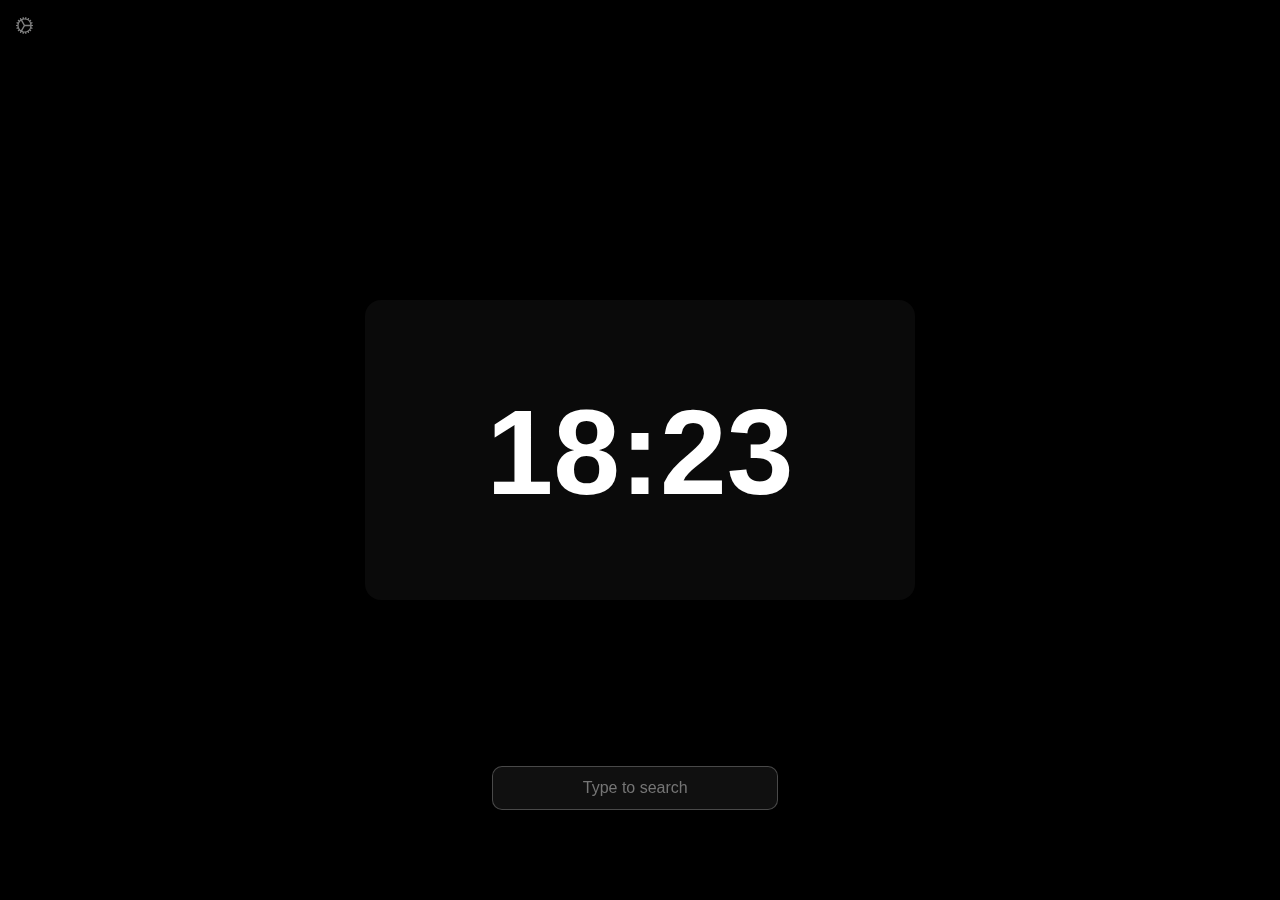
<file: Chrome/index.html>
<!DOCTYPE html>
<html lang="en">
<head>
    <meta charset="UTF-8">
    <meta http-equiv="X-UA-Compatible" content="IE=edge">
    <meta name="viewport" content="width=device-width, initial-scale=1.0">
    <title>New Tab</title>
    <link rel="stylesheet" href="style.css">

</head>
<body id="body">
    <div class="bbackground" id="bgimage"></div>
    <div class="hbackground">
        <div id="hour" class="hour"></div>
    </div>
    
    <div class="searchbardiv">
        <div id="form" class="searchbardiv"> 
            <input placeholder="Type to search" type="text" value="" class="searchbar" id="seachbar">
        </div>
    <div>
    <button type="button" class="config" id="config">
        <span class="button_icon">
            <img src="resources/cog.svg" alt="cog" class="config">
        </span>
    </button>
    </div>
    <div class="fullscreen" id="hid" hidden>
    </div>
    <div id="configpane" class="pane" hidden>
        <div class="searchon">
            <h2>Search Bar</h2>
            <label class="switch" >
                <input type="checkbox" id="checkbox">
                <span class="slider round"></span>
              </label>
             </label>
        </div>
        </div>
    </div>
    <section hidden>

        </div>
        <div id="photo">
        </div>
    </section>
    <footer>
    </footer>
    <script src="script.js"></script>
</html>
</file>
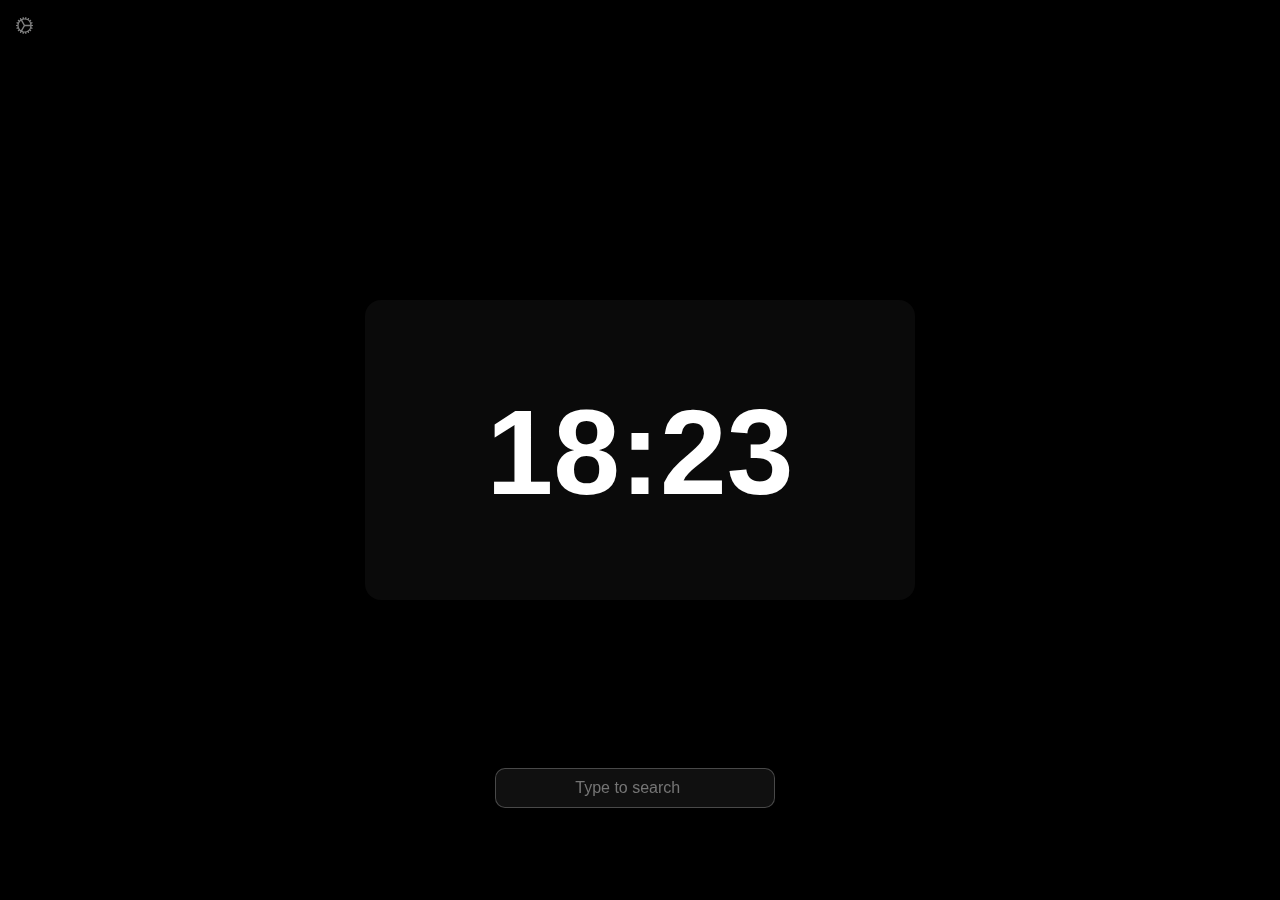
<file: Firefox/index.html>
<!DOCTYPE html>
<html lang="en">
<head>
    <meta charset="UTF-8">
    <meta http-equiv="X-UA-Compatible" content="IE=edge">
    <meta name="viewport" content="width=device-width, initial-scale=1.0">
    <title>New Tab</title>
    <link rel="stylesheet" href="style.css">

</head>
<body id="body">
    <div class="bbackground" id="bgimage"></div>
    <div class="hbackground">
        <div id="hour" class="hour"></div>
    </div>
    
    <div class="searchbardiv">
        <div id="form" class="searchbardiv"> 
            <input placeholder="Type to search" type="search" value="" class="searchbar" id="seachbar">
        </div>
    <div>
    <button type="button" class="config" id="config">
        <span class="button_icon">
            <img src="resources/cog.svg" alt="cog" class="config">
        </span>
    </button>
    </div>
    <div class="fullscreen" id="hid" hidden>
    </div>
    <div id="configpane" class="pane" hidden>
        <div class="searchon">
            <h2>Search Bar</h2>
            <label class="switch" >
                <input type="checkbox" id="checkbox">
                <span class="slider round"></span>
              </label>
             </label>
        </div>
        </div>
    </div>
    <section hidden>

        </div>
        <div id="photo">
        </div>
    </section>
    <footer>
    </footer>
    <script src="script.js"></script>
</html>
</file>
<file: Chrome/style.css>
body {
    background-color: rgb(0, 0, 0);
    font: normal 12pt Arial;
}

.bbackground {
    width: 100%;
    height: 100%;
}

.hbackground {
    background-color: rgba(94, 94, 94, 0.1);
    border-radius: 16px;
    width: 550px;
    height: 300px;
    box-shadow: 0 15px 25px rgba(0, 0, 0, 0.486);
    backdrop-filter: blur(16px);
    display: inline-block;
    text-align: center;
    position: absolute;
    left: 50%;
    top: 50%;
    transform: translate(-50%, -50%);
    max-width: 100%;
    max-height: 100%;
    overflow: hidden;
    animation: apexContainerAnimation 200ms;
  }
  
  @keyframes apexContainerAnimation {
      0% {
          transform: scaleY(0);
          transform: translate(-50%, -50%)
      }
      100% {
          transform: scaleY(1);
          transform: translate(-50%, -50%)
      }
  }

  

.hour {
    font: normal 120px Arial;
    font-weight: bold;
    color: white;
    position: relative;
    margin-top: 15%;

}

footer {
    color: white;
    text-align: center;
    font-style: italic;
    position: absolute;
    top: 45%;

}

swapingimages {
    height: 20px;
    width: 20px;

}

.config {
    border: none;
    background-color: rgba(240, 248, 255, 0);
    filter: invert(.5) hue-rotate(175deg);
    font-size: 16pt;
    transition: filter 1s;
    cursor: pointer;
    position: absolute;
    height: 16pt;
    margin-top: -0.3%;
    
     
}

.config:hover {
    filter: invert(.9);
}

.pane {
    position: fixed;
    background-color: white;
    color: black;
    width: 360px;
    height: 860px;
    border-radius: 16px;
}


.fullscreen {
    position: absolute;
    width: 78%;
    height: 95%;
    margin-left: 19%;
    cursor: pointer;
}

.bgtitle {
    font-size: 26px;
    margin-top: 30%;
    margin-left: 4%;
}

select {
    appearance: none;
    outline: 0;
    border: 0;
    box-shadow: none;
    flex: 1;
    padding: 0 1em;
    background-image: none;
    cursor: pointer;
  }
  
  .select {
    margin-left: 1em;
    position: relative;
    display: flex;
    width: 25em;
    height: 3em;
    border-radius: .25em;
    overflow: hidden;
    
  }
  .select::after {
    content: '\25BC';
    position: absolute;
    top: 0;
    right: 0;
    padding: 1em;
    background-color: #34495e;
    transition: .25s all ease;
    pointer-events: none;
  }

 .frame1 {
    margin-left: 10px;
    margin-top: 20px;
    position: absolute;
    background-color: #E9E9ED;
    height: 200px;
    width: 339px;
    border-radius: .25em;
 }
 
  .unsplash {
    position: fixed;
    font-size: 12pt;
    margin-left: 10px;
    margin-top: 15px
 }

 .radio1 {
    margin-top: 55px;
    margin-left: 10px;
 }

 .radio2 {
    margin-top: 20px;
    margin-left: 10px;
 }

 .tagsname {
    margin-left: 10px;
 }

 .tags {
    margin-left: 10px;
 }

 .uploadim {
    margin-left: 10px;
    margin-top: 20px;
    position: absolute;
    background-color: #E9E9ED;
    height: 200px;
    width: 339px;
    border-radius: .25em;
 }

 .uptxt {
    position: fixed;
    font-size: 12pt;
    margin-left: 10px;
    margin-top: 15px
 }

 .browseframe {
    margin-left: 2px;
    background-color: rgb(233, 233, 237);
    border-color: rgba(0, 0, 0, 0.322);
    width: 300px;
    height: 35px;
    margin-left: 17px;
    margin-top: 100px;
    border-style: solid;
    border-radius: 5px;
    border-width: 1px;
}

.browsebutton {
    margin-top: 5.5px;
    margin-left: 5px;
}

.browseresult {
    position: absolute;
    margin-left: 170px;
}

.filename {
    margin-left: 150px;
    margin-top: -19px;
    font-size: 11pt;
}

.solid {
    margin-left: 10px;
    margin-top: 20px;
    position: absolute;
    background-color: #E9E9ED;
    height: 200px;
    width: 339px;
    border-radius: .25em;
}

.sdtxt {
    position: fixed;
    font-size: 12pt;
    margin-left: 10px;
    margin-top: 15px
}

.picker {
    margin-left: 10px;
    margin-top: 75px;
}

.colortxt {
    position: absolute;
    font-size: 10pt;
    margin-top:55px;
    margin-left: 10px;
}

.searchbar {
    position: relative;
    text-align: center;
    left: 50%;
    top: 96%;
    transform: translate(-50%, -50%);
    max-width: 100%;
    max-height: 100%;
    height: 40px;
    width: 280px;
    border-color: rgba(255, 255, 255, 0.24);
    border-style: solid;
    border-width: 1px;
    border-radius: 10px;
    background-color: rgba(94, 94, 94, 0.171);
    backdrop-filter: blur(16px);
    color: rgb(255, 255, 255);
    overflow: hidden;
    font-size: 12pt;
    


}

.searchbardiv {
    height: 95%;
    width: 99%;
    position: absolute;
    overflow: hidden;
}

.searchon {
    position: absolute;
    font-size: 12pt;
    margin-left: 10px;
    margin-top: 100px
}

.switch {
    position: relative;
    display: inline-block;
    width: 40px;
    height: 22px;
  }
  
  .switch input {
    opacity: 0;
    width: 0;
    height: 0;
  }
  
  .slider {
    position: absolute;
    cursor: pointer;
    top: 0;
    left: 0;
    right: 0;
    bottom: 0;
    background-color: #ccc;
    -webkit-transition: .4s;
    transition: .4s;
  }
  
  .slider:before {
    position: absolute;
    content: "";
    height: 13px;
    width: 13px;
    left: 4px;
    bottom: 4.5px;
    background-color: white;
    -webkit-transition: .4s;
    transition: .4s;
  }
  
  input:checked + .slider {
    background-color: #2196F3;
  }
  
  input:focus + .slider {
    box-shadow: 0 0 1px #2196F3;
  }
  
  input:checked + .slider:before {
    -webkit-transform: translateX(19px);
    -ms-transform: translateX(19px);
    transform: translateX(19px);
  }
  
  .slider.round {
    border-radius: 34px;
  }
  
  .slider.round:before {
    border-radius: 50%;
  }
</file>
<file: Firefox/style.css>
body {
    background-color: rgb(0, 0, 0);
    font: normal 12pt Arial;
}

.bbackground {
    width: 100%;
    height: 100%;
}

.hbackground {
    background-color: rgba(94, 94, 94, 0.1);
    border-radius: 16px;
    width: 550px;
    height: 300px;
    box-shadow: 0 15px 25px rgba(0, 0, 0, 0.486);
    backdrop-filter: blur(16px);
    display: inline-block;
    text-align: center;
    position: absolute;
    left: 50%;
    top: 50%;
    transform: translate(-50%, -50%);
    max-width: 100%;
    max-height: 100%;
    overflow: hidden;
    animation: apexContainerAnimation 200ms;
  }
  
  @keyframes apexContainerAnimation {
      0% {
          transform: scaleY(0);
          transform: translate(-50%, -50%)
      }
      100% {
          transform: scaleY(1);
          transform: translate(-50%, -50%)
      }
  }

  

.hour {
    font: normal 120px Arial;
    font-weight: bold;
    color: white;
    position: relative;
    margin-top: 15%;

}

footer {
    color: white;
    text-align: center;
    font-style: italic;
    position: absolute;
    top: 45%;

}

swapingimages {
    height: 20px;
    width: 20px;

}

.config {
    border: none;
    background-color: rgba(240, 248, 255, 0);
    filter: invert(.5) hue-rotate(175deg);
    font-size: 16pt;
    transition: filter 1s;
    cursor: pointer;
    position: absolute;
    height: 16pt;
    margin-top: -0.3%;
    
     
}

.config:hover {
    filter: invert(.9);
}

.pane {
    position: fixed;
    background-color: white;
    color: black;
    width: 360px;
    height: 860px;
    border-radius: 16px;
}


.fullscreen {
    position: absolute;
    width: 78%;
    height: 95%;
    margin-left: 19%;
    cursor: pointer;
}

.bgtitle {
    font-size: 26px;
    margin-top: 30%;
    margin-left: 4%;
}

select {
    appearance: none;
    outline: 0;
    border: 0;
    box-shadow: none;
    flex: 1;
    padding: 0 1em;
    background-image: none;
    cursor: pointer;
  }
  
  .select {
    margin-left: 1em;
    position: relative;
    display: flex;
    width: 25em;
    height: 3em;
    border-radius: .25em;
    overflow: hidden;
    
  }
  .select::after {
    content: '\25BC';
    position: absolute;
    top: 0;
    right: 0;
    padding: 1em;
    background-color: #34495e;
    transition: .25s all ease;
    pointer-events: none;
  }

 .frame1 {
    margin-left: 10px;
    margin-top: 20px;
    position: absolute;
    background-color: #E9E9ED;
    height: 200px;
    width: 339px;
    border-radius: .25em;
 }
 
  .unsplash {
    position: fixed;
    font-size: 12pt;
    margin-left: 10px;
    margin-top: 15px
 }

 .radio1 {
    margin-top: 55px;
    margin-left: 10px;
 }

 .radio2 {
    margin-top: 20px;
    margin-left: 10px;
 }

 .tagsname {
    margin-left: 10px;
 }

 .tags {
    margin-left: 10px;
 }

 .uploadim {
    margin-left: 10px;
    margin-top: 20px;
    position: absolute;
    background-color: #E9E9ED;
    height: 200px;
    width: 339px;
    border-radius: .25em;
 }

 .uptxt {
    position: fixed;
    font-size: 12pt;
    margin-left: 10px;
    margin-top: 15px
 }

 .browseframe {
    margin-left: 2px;
    background-color: rgb(233, 233, 237);
    border-color: rgba(0, 0, 0, 0.322);
    width: 300px;
    height: 35px;
    margin-left: 17px;
    margin-top: 100px;
    border-style: solid;
    border-radius: 5px;
    border-width: 1px;
}

.browsebutton {
    margin-top: 5.5px;
    margin-left: 5px;
}

.browseresult {
    position: absolute;
    margin-left: 170px;
}

.filename {
    margin-left: 150px;
    margin-top: -19px;
    font-size: 11pt;
}

.solid {
    margin-left: 10px;
    margin-top: 20px;
    position: absolute;
    background-color: #E9E9ED;
    height: 200px;
    width: 339px;
    border-radius: .25em;
}

.sdtxt {
    position: fixed;
    font-size: 12pt;
    margin-left: 10px;
    margin-top: 15px
}

.picker {
    margin-left: 10px;
    margin-top: 75px;
}

.colortxt {
    position: absolute;
    font-size: 10pt;
    margin-top:55px;
    margin-left: 10px;
}

.searchbar {
    position: relative;
    text-align: center;
    left: 50%;
    top: 96%;
    transform: translate(-50%, -50%);
    max-width: 100%;
    max-height: 100%;
    height: 40px;
    width: 280px;
    border-color: rgba(255, 255, 255, 0.24);
    border-style: solid;
    border-width: 1px;
    border-radius: 10px;
    background-color: rgba(94, 94, 94, 0.171);
    backdrop-filter: blur(16px);
    color: rgb(255, 255, 255);
    overflow: hidden;
    font-size: 12pt;
    
    


}

.searchbardiv {
    height: 95%;
    width: 99%;
    position: absolute;
    overflow: hidden;
}

.searchon {
    position: absolute;
    font-size: 12pt;
    margin-left: 10px;
    margin-top: 100px
}

.switch {
    position: relative;
    display: inline-block;
    width: 40px;
    height: 22px;
  }
  
  .switch input {
    opacity: 0;
    width: 0;
    height: 0;
  }
  
  .slider {
    position: absolute;
    cursor: pointer;
    top: 0;
    left: 0;
    right: 0;
    bottom: 0;
    background-color: #ccc;
    -webkit-transition: .4s;
    transition: .4s;
  }
  
  .slider:before {
    position: absolute;
    content: "";
    height: 13px;
    width: 13px;
    left: 4px;
    bottom: 4.5px;
    background-color: white;
    -webkit-transition: .4s;
    transition: .4s;
  }
  
  input:checked + .slider {
    background-color: #2196F3;
  }
  
  input:focus + .slider {
    box-shadow: 0 0 1px #2196F3;
  }
  
  input:checked + .slider:before {
    -webkit-transform: translateX(19px);
    -ms-transform: translateX(19px);
    transform: translateX(19px);
  }
  
  .slider.round {
    border-radius: 34px;
  }
  
  .slider.round:before {
    border-radius: 50%;
  }
</file>
